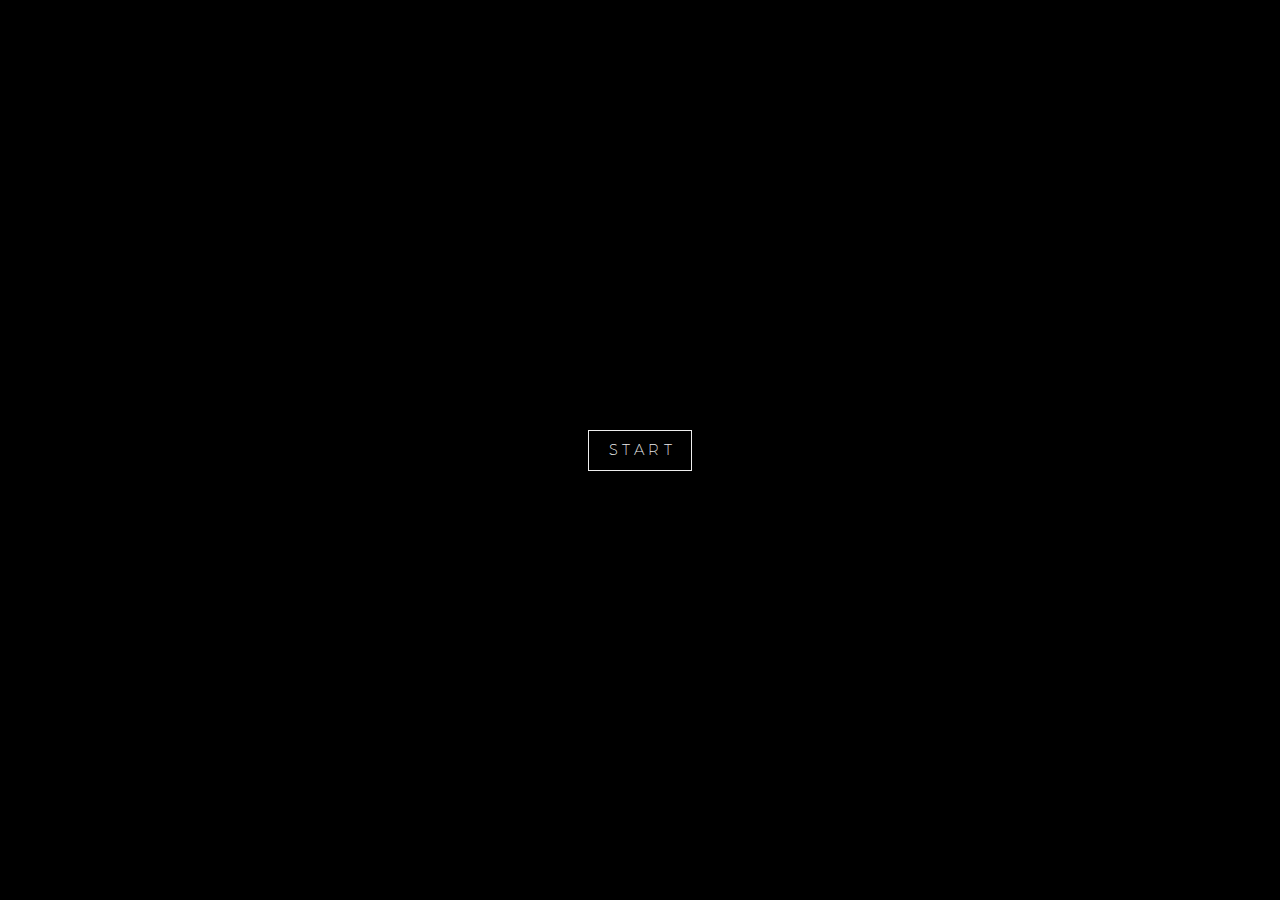
<file: world3d/index.html>
<!DOCTYPE html>

<html>
	<head>
		<meta charset="utf-8">
		<title>3D Project</title>
		<meta  name="viewport" content="width=device-width, initial-scale=1.0, user-scalable=no">

		<link rel="stylesheet" href="stylesheets/fonts.css">
		<link rel="stylesheet" href="stylesheets/reset.css">
		<link rel="stylesheet" href="stylesheets/style.css">
	</head>

	<body>
		<section id="blocker">
			<a id="start-btn" class="btn">Start</a>
		</section>

		<script src="scripts/three.js"></script>

		<script src="scripts/controls/PointerLockControls.js"></script>
		<script src="scripts/controls/DeviceOrientationControls.js"></script>

		<script src="scripts/components/init.js"></script>
		<script src="scripts/components/crosshair.js"></script>
		<script src="scripts/components/pointerlock.js"></script>
		<script src="scripts/components/floor.js"></script>
		<script src="scripts/components/lights.js"></script>
		<script src="scripts/components/keyboard.js"></script>
		<script src="scripts/components/mouse.js"></script>
		<script src="scripts/components/movement.js"></script>
		<script src="scripts/components/animate.js"></script>
		<script src="scripts/components/voxel.js"></script>

		<script src="scripts/app.js"></script>
	</body>
</html>
</file>
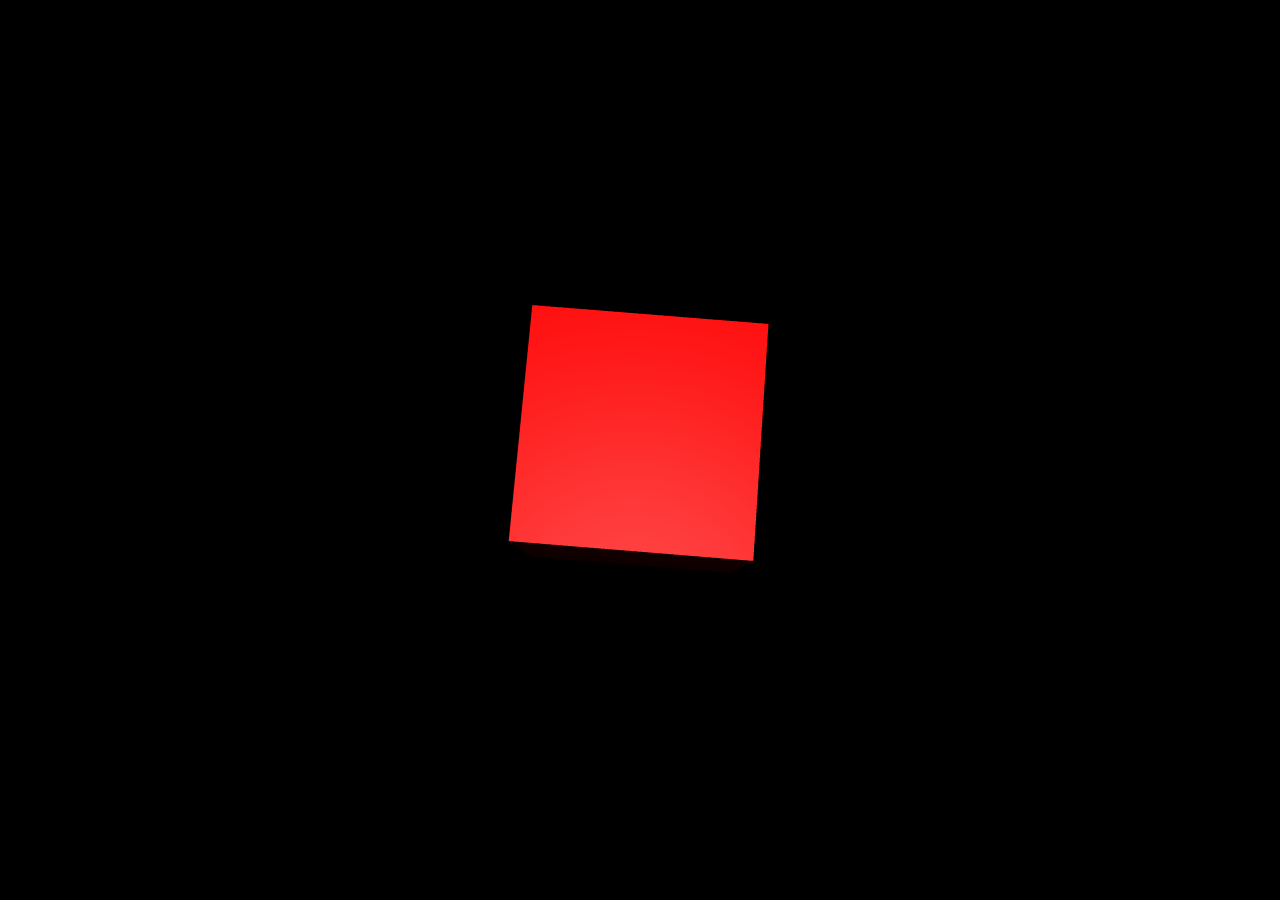
<file: 3dscene.html>
<!DOCTYPE html>

<html>
	<head>
		<meta charset="utf-8">
		<title>
			3D scene
		</title>
		<style type="text/css">
			body{
				margin: 0;
				padding: 0;
				overflow: hidden;
			}
		</style>
		<script type="text/javascript" src="three.js"></script>
	</head>

	<body>
		<div id="box"></div>
		<script type="text/javascript">
			var renderer = new THREE.WebGLRenderer({
				antialias: true
			});
			renderer.setSize(window.innerWidth, window.innerHeight);
			renderer.setClearColor(0x000000, 1);
			document.getElementById("box").appendChild(renderer.domElement);
			var scene = new THREE.Scene();
			var camera = new THREE.PerspectiveCamera(45, window.innerWidth/window.innerHeight, 0.1, 1000);
			camera.position.set(0, 0, 10);
			camera.lookAt(scene.position);
			scene.add(camera);
			var geometry = new THREE.BoxGeometry(2, 2, 2);
			var material = new THREE.MeshPhongMaterial({
				color: 0xff0000
			});
			var mesh = new THREE.Mesh(geometry, material);
			scene.add(mesh);
			mesh.rotation.set(1, 1, 1);
			var light = new THREE.PointLight(0xffffff, 1);
			light.position.set(0, 0, 10);
			scene.add(light);

			function animate() {
				mesh.rotation.x += 0.01;
				mesh.rotation.y += 0.01;
				mesh.rotation.z += 0.01;
				renderer.render(scene, camera);
				requestAnimationFrame(animate);
			}
			animate();
		</script>
	</body>
</html>
</file>
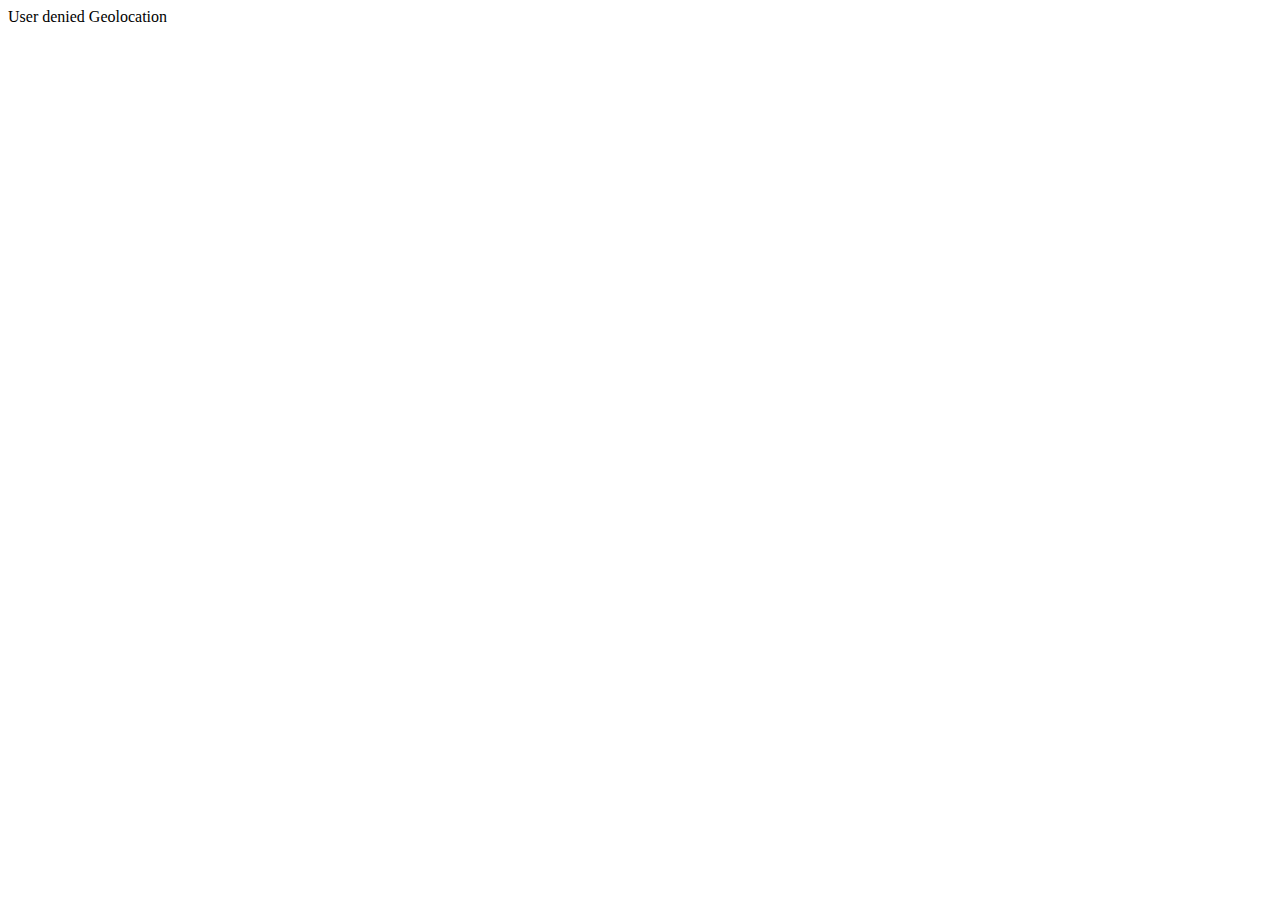
<file: geolocation.html>
<!DOCTYPE html>
<html>
	<head>
		<title>
			Geolocation
		</title>
	</head>
	<body>
		<div id="lat"></div>
		<div id="long"></div>
		<script type="text/javascript">
			var geoOptions = {
				enableHighAccuracy: true,
				maximumAge: 0
			};

			function success(position) {
				var latitude = position.coords.latitude;
				var longitude = position.coords.longitude;
				document.getElementById('lat').innerHTML = latitude;
				document.getElementById('long').innerHTML = longitude;
			}

			function error(e) {
				document.getElementById('lat').innerHTML = e.message;
				if (e.message.indexOf('Only secure origins are allowed') == 0) {
					document.getElementById('long').innerHTML = 'HTTPS';
				}
			}

			navigator.geolocation.watchPosition(success, error, geoOptions);
		</script>
	</body>
</html>
</file>
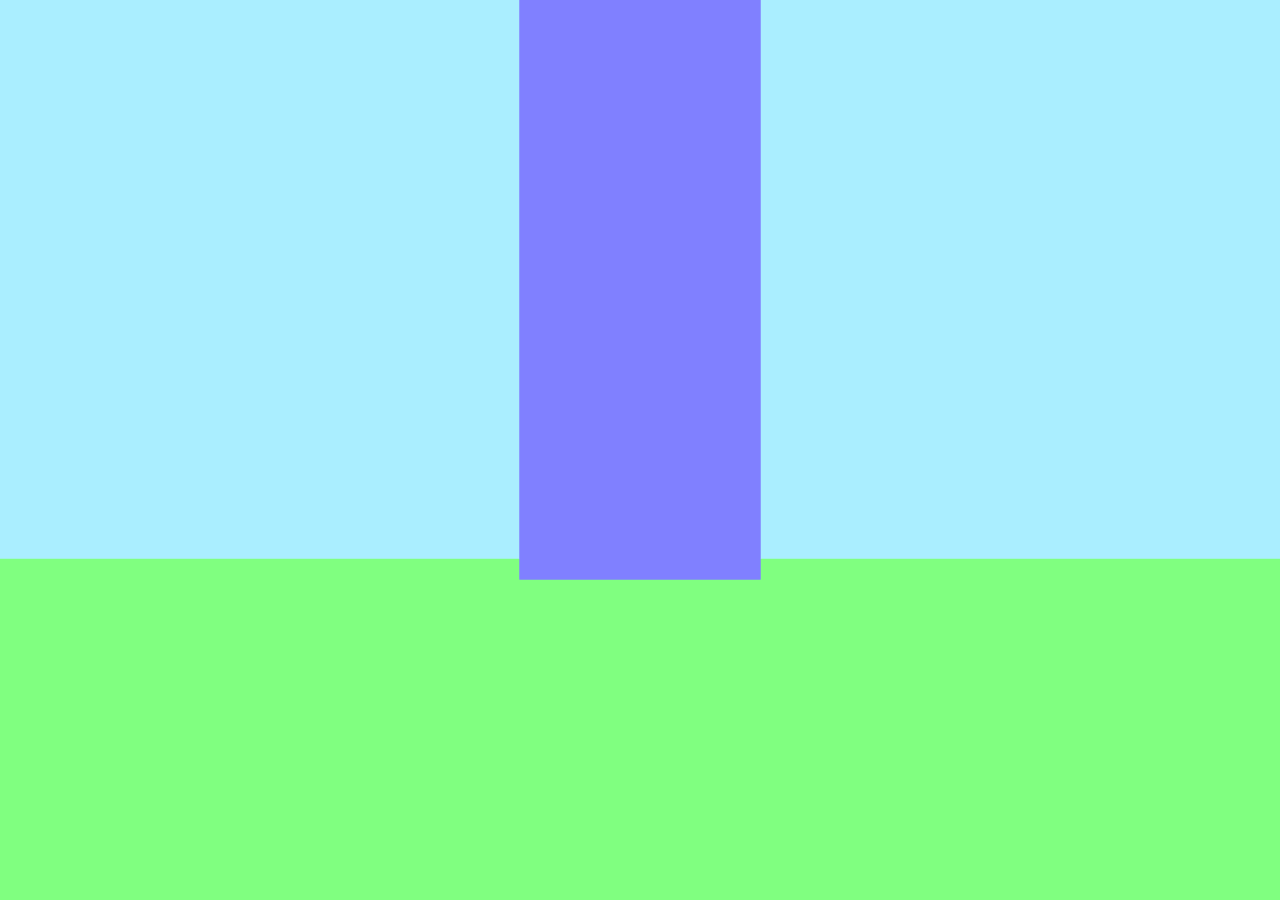
<file: scene2.html>
<!DOCTYPE html>

<html>
	<head>
		<meta charset="utf-8">
		<title>Scene</title>

		<style>
			body {
				margin: 0;
				overflow: hidden;
			}
		</style>
		<script src="./three.js"></script>
	</head>

	<body>
		<div id="container"></div>

		<script>
			var renderer = new THREE.WebGLRenderer({ antialias: true });
			renderer.setSize(window.innerWidth, window.innerHeight);
			renderer.setClearColor(0xffffff, 1);
			document.getElementById('container').appendChild(renderer.domElement);

			var scene = new THREE.Scene();
			scene.background = new THREE.Color(0xaaeeff);

			var camera = new THREE.PerspectiveCamera(45, window.innerWidth / window.innerHeight, 0.1, 1000);
			camera.position.set(0, 2, 10);
			camera.lookAt(0, 2, 0);
			scene.add(camera);

			var axisHelper = new THREE.AxisHelper(50);
			scene.add(axisHelper);

			var planeGeometry = new THREE.PlaneGeometry(40, 20);
			var material = new THREE.MeshNormalMaterial();
			var planeMesh = new THREE.Mesh(planeGeometry, material);
			planeMesh.rotation.x = -Math.PI/2;
			scene.add(planeMesh);

			var cubeGeometry = new THREE.BoxGeometry(5, 5, 5);
			var cubeMesh = new THREE.Mesh(cubeGeometry, material);
			cubeMesh.position.set(-17.5, 2.5, 7.5);
			scene.add(cubeMesh);

			var cubeGeometry2 = new THREE.BoxGeometry(2, 15, 2);
			var cubeMesh2 = new THREE.Mesh(cubeGeometry2, material);
			cubeMesh2.position.set(0, 5, 0);
			scene.add(cubeMesh2);

			var sphereGeometry = new THREE.SphereGeometry(5, 100, 100);
			var sphere = new THREE.Mesh(sphereGeometry, material);
			sphere.position.set(15, 2, -5);
			scene.add(sphere);

			var rvelocity = 0;
			var fvelocity = 0;
			function animate() {
				camera.rotation.y += rvelocity;
				var angle = camera.rotation.y;
				camera.position.x += fvelocity * Math.sin(angle);
				camera.position.z += fvelocity * Math.cos(angle);
				renderer.render(scene, camera);
				requestAnimationFrame(animate);
			}
			animate();

			document.addEventListener('mousemove', function (e) {
				if (Math.abs(e.clientX - window.innerWidth/2) > 100) {
					rvelocity = -1 * (e.clientX - window.innerWidth / 2) * (0.02 / (window.innerWidth / 2));
				} else {
					rvelocity = 0;
				}
			});

			document.addEventListener('keydown', function (e) {
				var code = e.which;
				if (code == 87) {
					fvelocity = -0.1;
				} else if (code == 83) {
					fvelocity = 0.1;
				}
			});

			document.addEventListener('keyup', function (e) {
				var code = e.which;
				if (code == 87) {
					fvelocity = 0;
				} else if (code == 83) {
					fvelocity = 0;
				}
			});
		</script>
	</body>
</html>
</file>
<file: world3d/stylesheets/fonts.css>
@font-face {
	font-family: 'Montserrat';
	font-weight: 700;
	font-style: normal;
	src: url('../fonts/montserrat/Montserrat-Bold.otf') format('opentype');
}

@font-face {
	font-family: 'Montserrat';
	font-weight: 200;
	font-style: normal;
	src: url('../fonts/montserrat/Montserrat-UltraLight.otf') format('opentype');
}
</file>
<file: world3d/stylesheets/style.css>
body {
	margin: 0;
	overflow: hidden;
	font: 200 12px/18px 'Montserrat', sans-serif;
}

#blocker {
	position: fixed;
	width: 100%;
	height: 100%;
	top: 0;
	left: 0;
	background-color: black;
	color: #eee;
	display: -webkit-flex;
	display:         flex;
	font-size: 1.25em;
	transition: all 200ms ease-in-out;
}

.btn {
	display: inline-block;
	padding: .7em 1em;
	border: .1em solid #eee;
	text-transform: uppercase;
	letter-spacing: .3em;
	padding-left: 1.3em;
	margin: auto;
	cursor: pointer;
}
.btn:active {
	background-color: #eee;
	color: black;
}

.hidden {
	opacity: 0;
	pointer-events: none;
}
</file>
